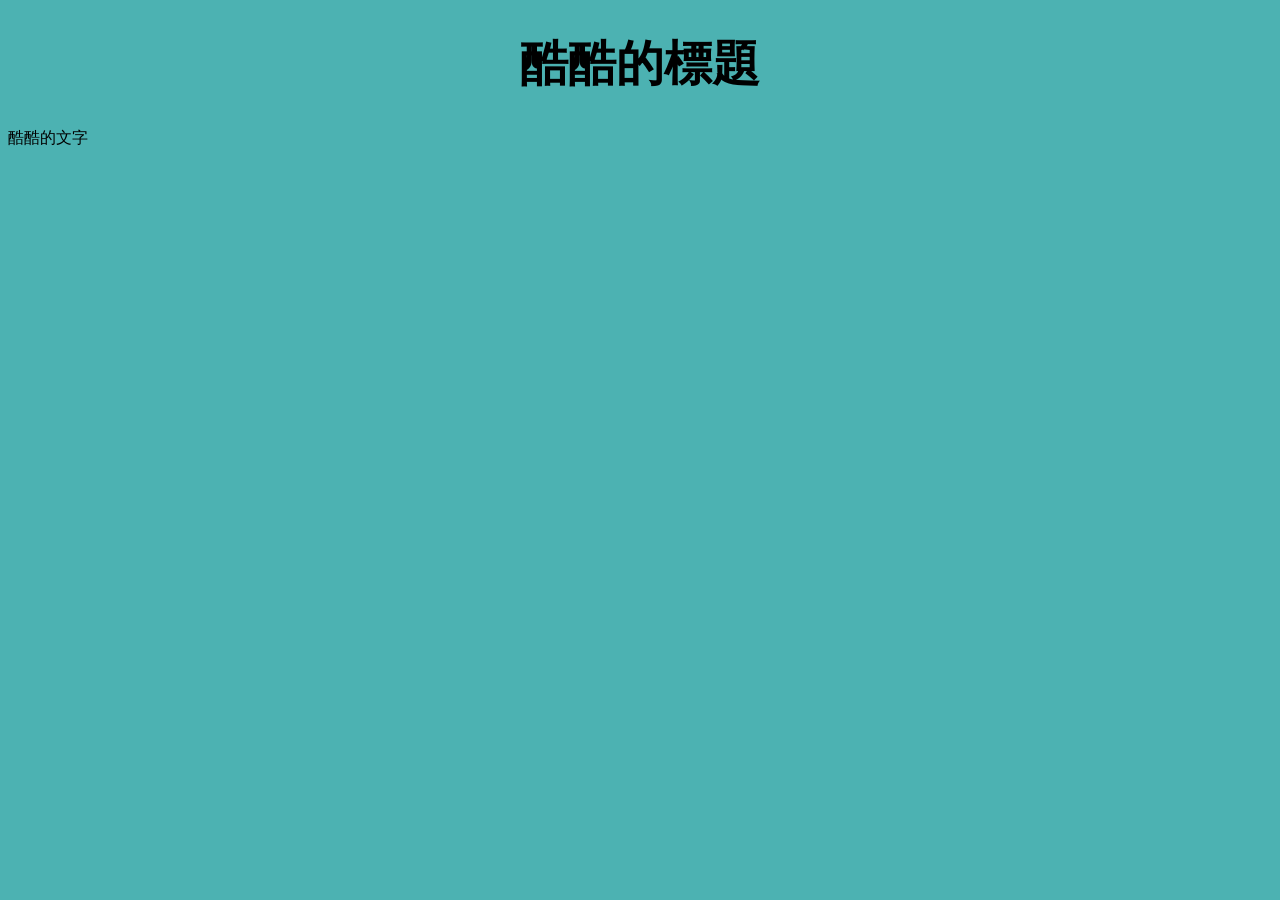
<file: template/index.html>
<!DOCTYPE html>
<html>
    <head>
        <link href="styles/style.css" rel="stylesheet" type="text/css" />
        <meta charset="utf-8" />
        <title>酷酷的網站</title>
    </head>
    <body>
        <h1>酷酷的標題</h1>
        <p>酷酷的文字</p>
    </body>
</html>
</file>
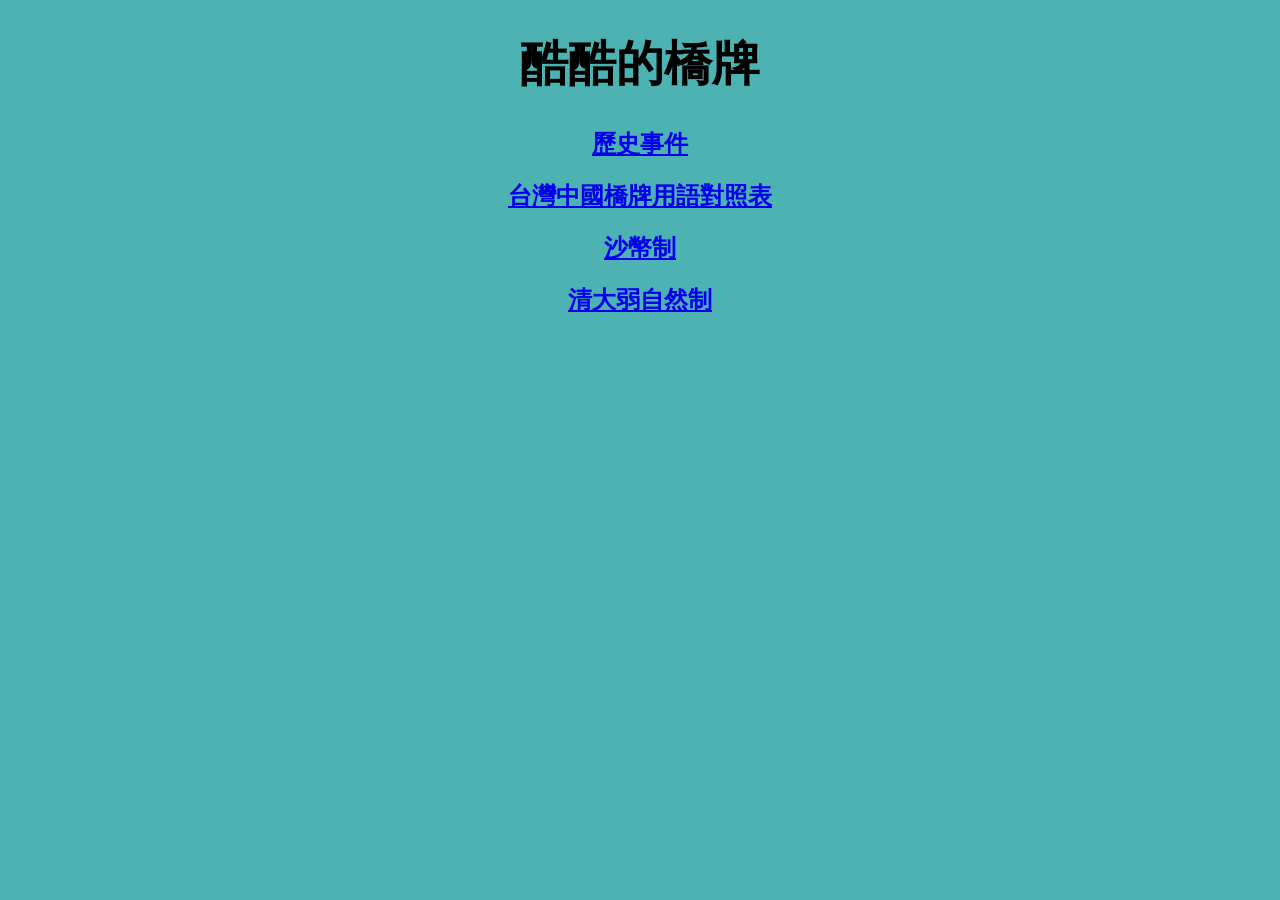
<file: bridge/bridge.html>
<!DOCTYPE html>
<html>
    <head>
        <title>bridge</title>
        <link href="styles/style.css" rel="stylesheet" type="text/css" />
    </head>

    <body>
        <h1>酷酷的橋牌</h1>
        <!--<h2><a href="Questions/Questions.html">酷酷的題目</a></h2>-->
        <h2><a href="HistoricalEvents/HistoricalEvents.html">歷史事件</a></h2>
        <h2><a href="TaiwanChinaBridgeWordCompareTable/TaiwanChinaBridgeWordCompareTable.html">台灣中國橋牌用語對照表</a></h2>
        <h2><a href="https://hackmd.io/@1qCnEOcgSl6rF58a5D48rw/BkkATVlMze">沙幣制</a></h2>
        <h2><a href="NTHURZRZ/NTHURZRZ.pdf?v1.11">清大弱自然制</a></h2>
        <!--<h2><a href="Perc/Perc.html">酷酷的精準制</a></h2>-->
    </body>
</html>
</file>
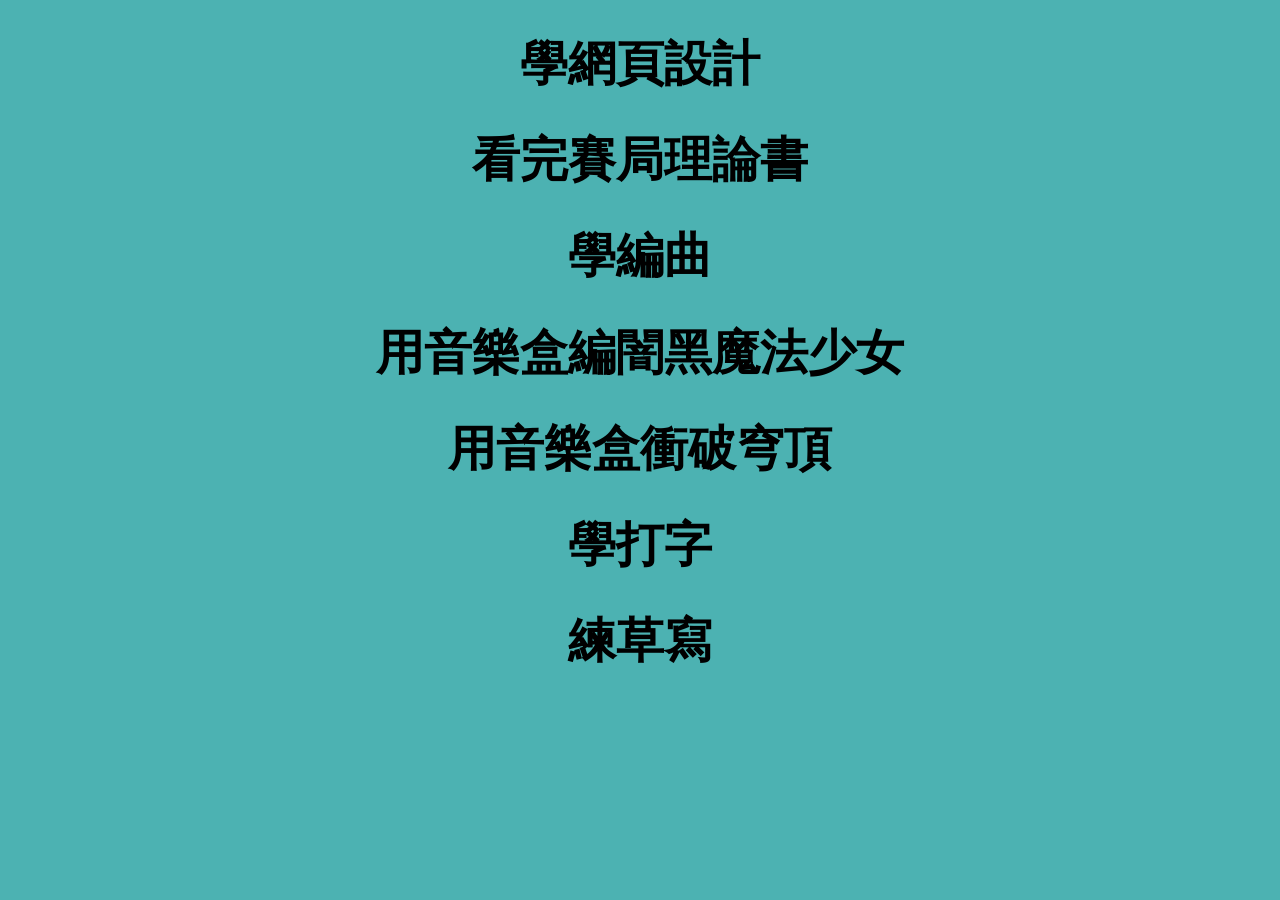
<file: TDL/TDL.html>
<!DOCTYPE html>
<html>
    <head>
        <link href="styles/style.css" rel="stylesheet" type="text/css" />
        <meta charset="utf-8" />
        <title>代辦事項</title>
    </head>
    <body>
        <h1>學網頁設計</h1>
        <h1>看完賽局理論書</h1>
        <h1>學編曲</h1>
        <h1>用音樂盒編闇黑魔法少女</h1>
        <h1>用音樂盒衝破穹頂</h1>
        <h1>學打字</h1>
        <h1>練草寫</h1>
    </body>
</html>
</file>
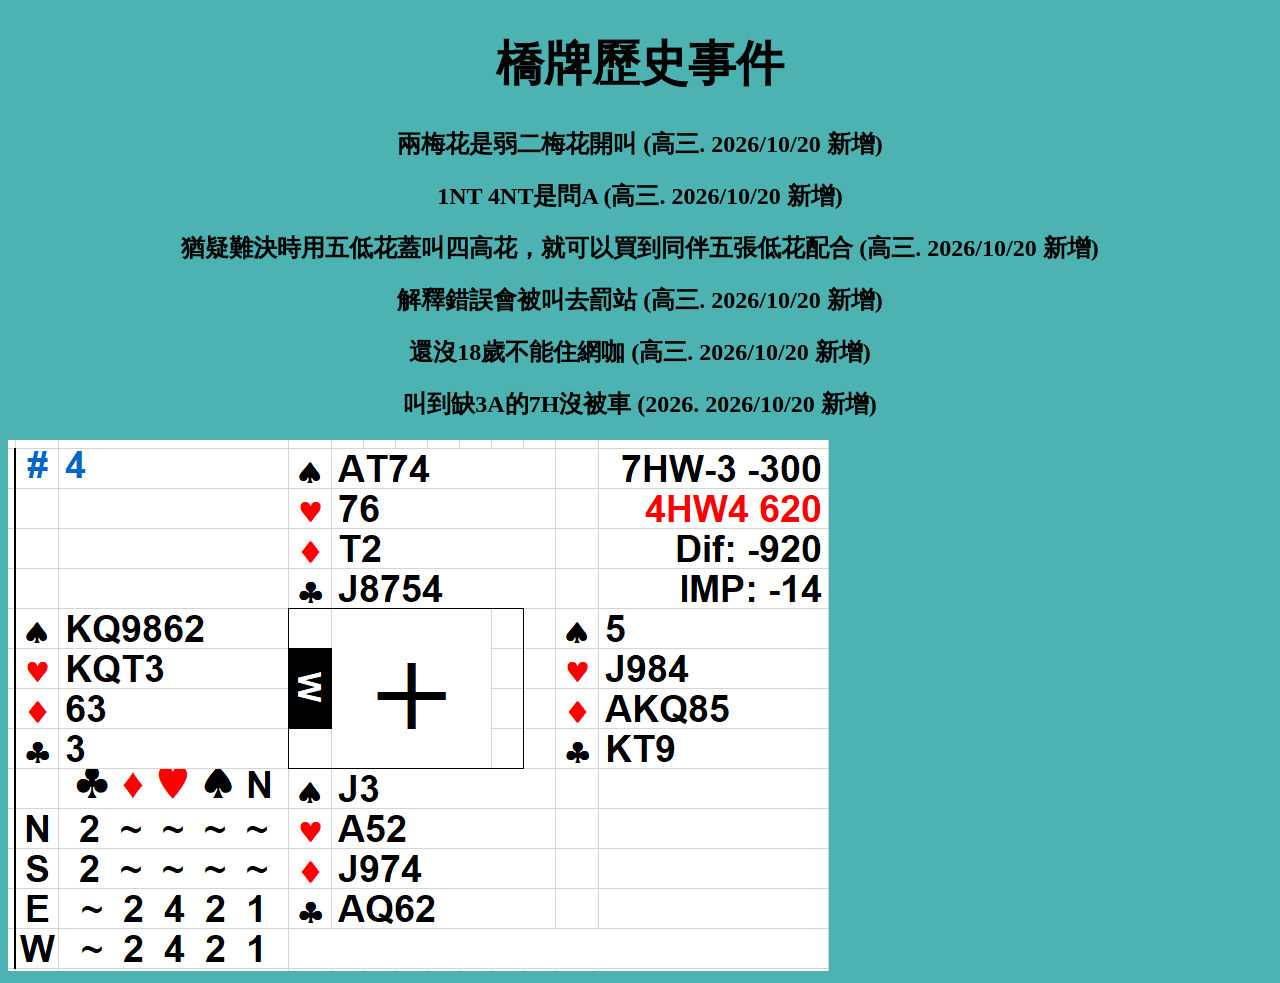
<file: bridge/Historical_events/Historical_events.html>
<!DOCTYPE html>
<html>
    <head>
        <title>歷史事件</title>
        <link href="styles/style.css" rel="stylesheet" type="text/css" />
    </head>

    <body>
        <h1>橋牌歷史事件</h1>
        <h2>兩梅花是弱二梅花開叫 (高三. 2026/10/20 新增)</h2>
        <h2>1NT 4NT是問A (高三. 2026/10/20 新增)</h2>
        <h2>猶疑難決時用五低花蓋叫四高花，就可以買到同伴五張低花配合 (高三. 2026/10/20 新增)</h2>
        <h2>解釋錯誤會被叫去罰站 (高三. 2026/10/20 新增)</h2>
        <h2>還沒18歲不能住網咖 (高三. 2026/10/20 新增)</h2>
        <h2>叫到缺3A的7H沒被車 (2026. 2026/10/20 新增)</h2>
        <img src="images/im1.png" alt="3A大作" title="3A大作">
    </body>
</html>
</file>
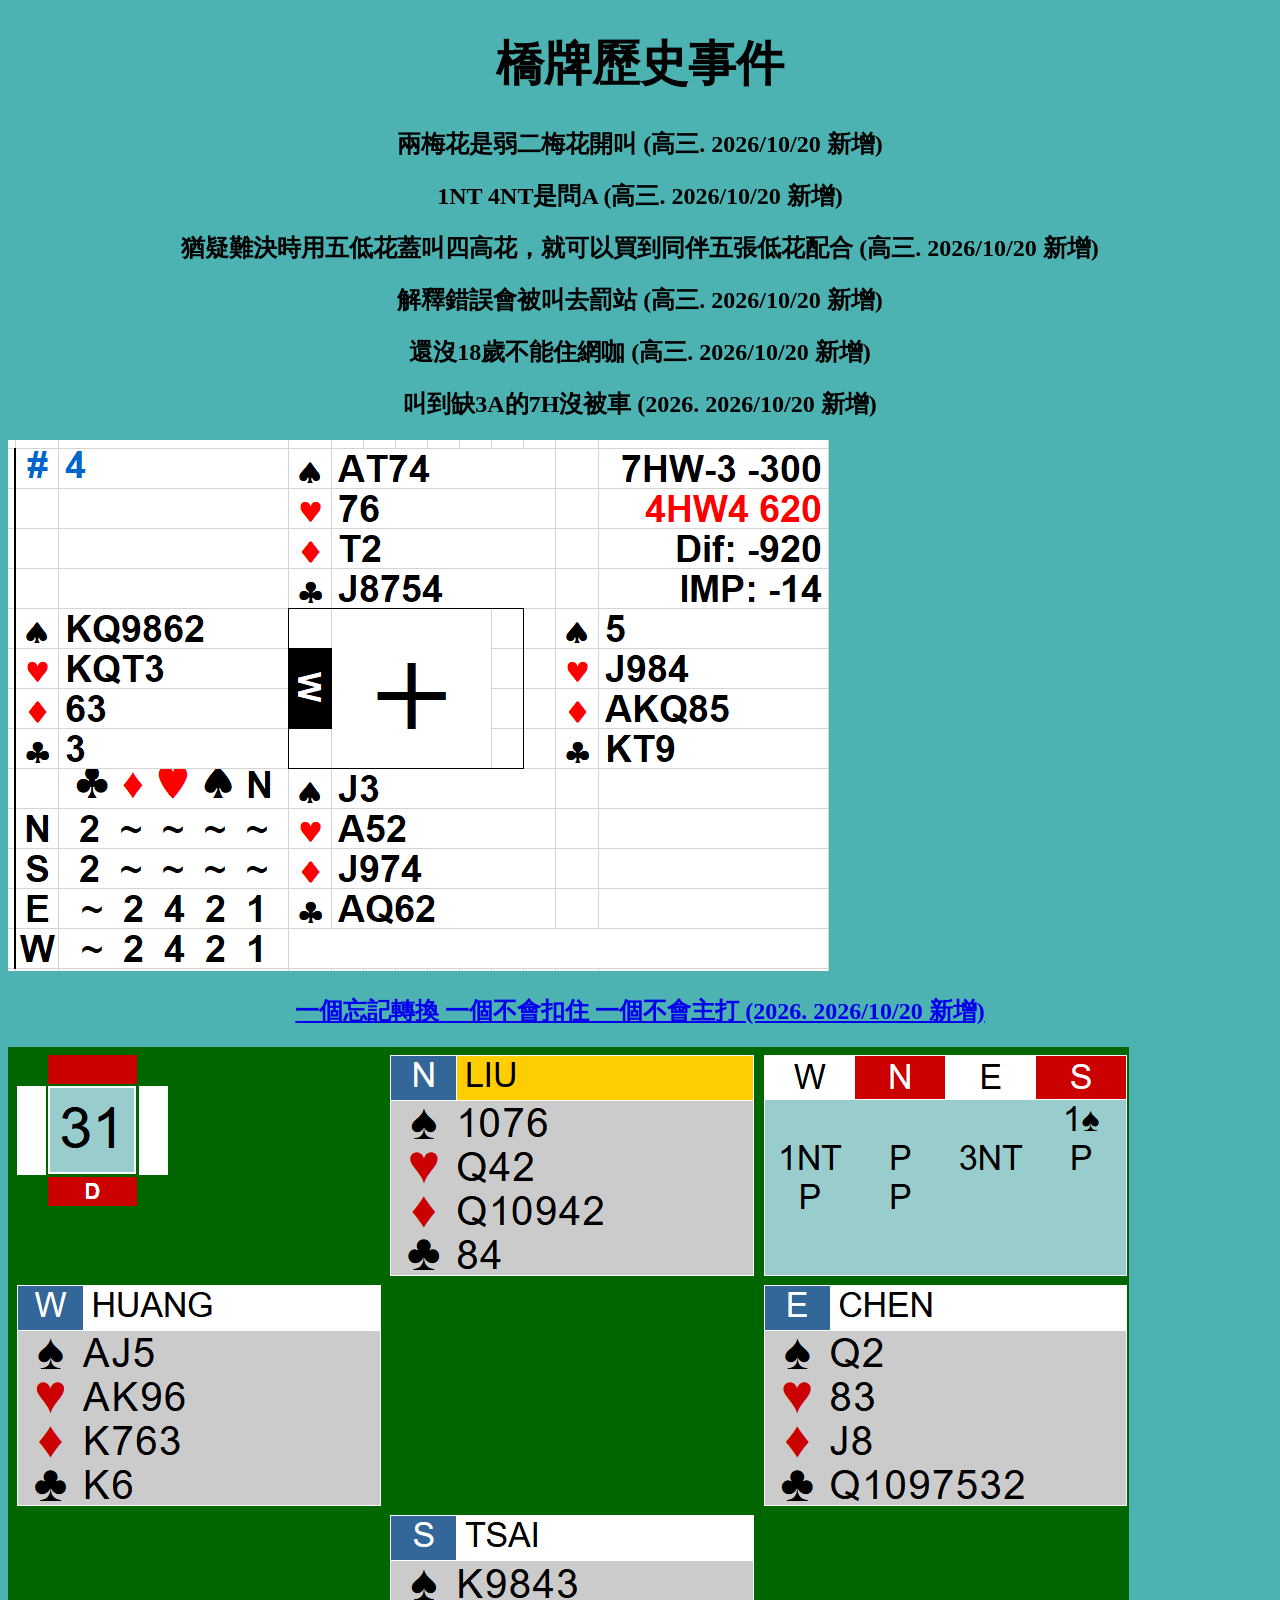
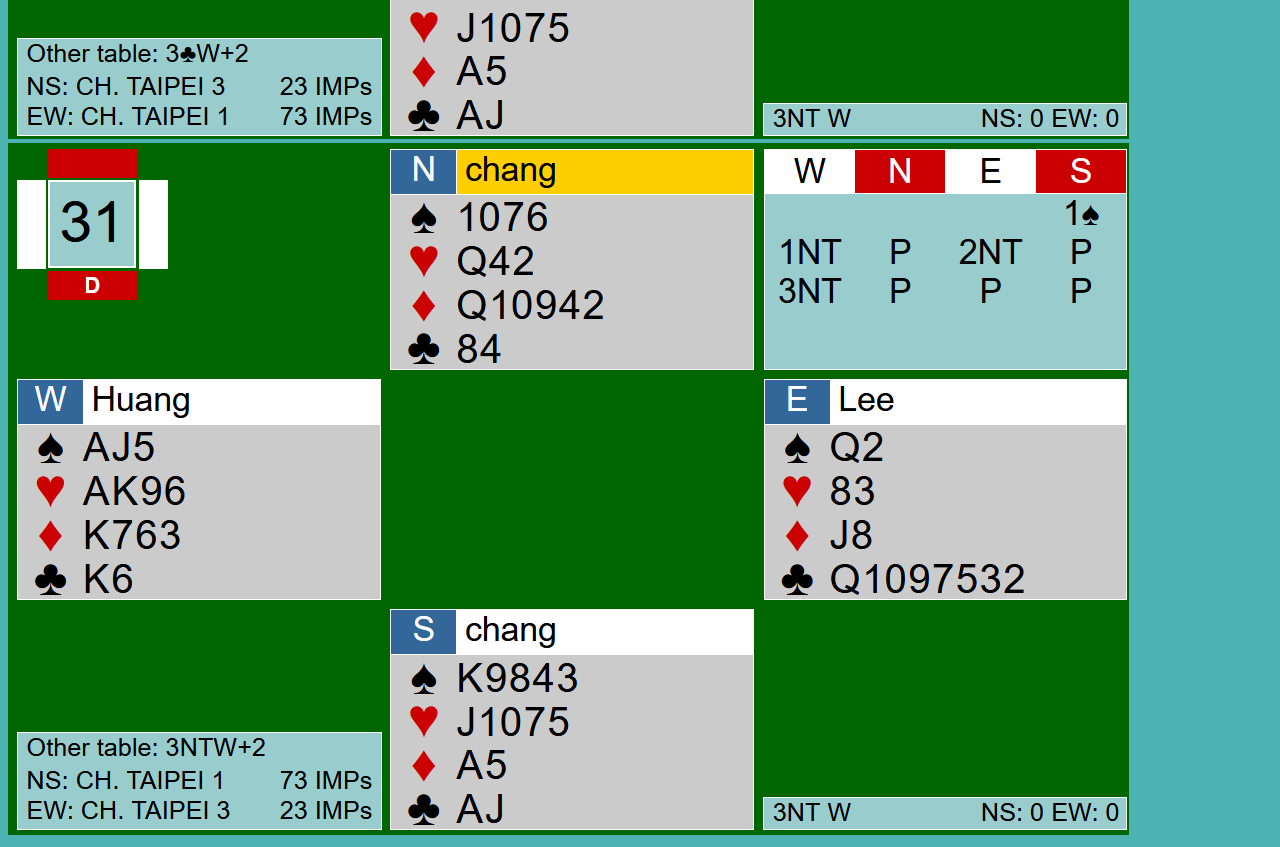
<file: bridge/HistoricalEvents/HistoricalEvents.html>
<!DOCTYPE html>
<html>
    <head>
        <title>歷史事件</title>
        <link href="styles/style.css" rel="stylesheet" type="text/css" />
    </head>

    <body>
        <h1>橋牌歷史事件</h1>
        <h2>兩梅花是弱二梅花開叫 (高三. 2026/10/20 新增)</h2>
        <h2>1NT 4NT是問A (高三. 2026/10/20 新增)</h2>
        <h2>猶疑難決時用五低花蓋叫四高花，就可以買到同伴五張低花配合 (高三. 2026/10/20 新增)</h2>
        <h2>解釋錯誤會被叫去罰站 (高三. 2026/10/20 新增)</h2>
        <h2>還沒18歲不能住網咖 (高三. 2026/10/20 新增)</h2>
        <h2>叫到缺3A的7H沒被車 (2026. 2026/10/20 新增)</h2>
        <img src="images/im1.png" alt="3A大作" title="3A大作">
        <h2><a href="https://www.bridgebase.com/tools/handviewer.html?bbo=y&linurl=https://www.bridgebase.com/tools/vugraph_linfetch.php?id=87479" target="_blank">一個忘記轉換 一個不會扣住 一個不會主打 (2026. 2026/10/20 新增)</a></h2>
        <img src="images/im2.png">
        <img src="images/im3.png">
    </body>
</html>
</file>
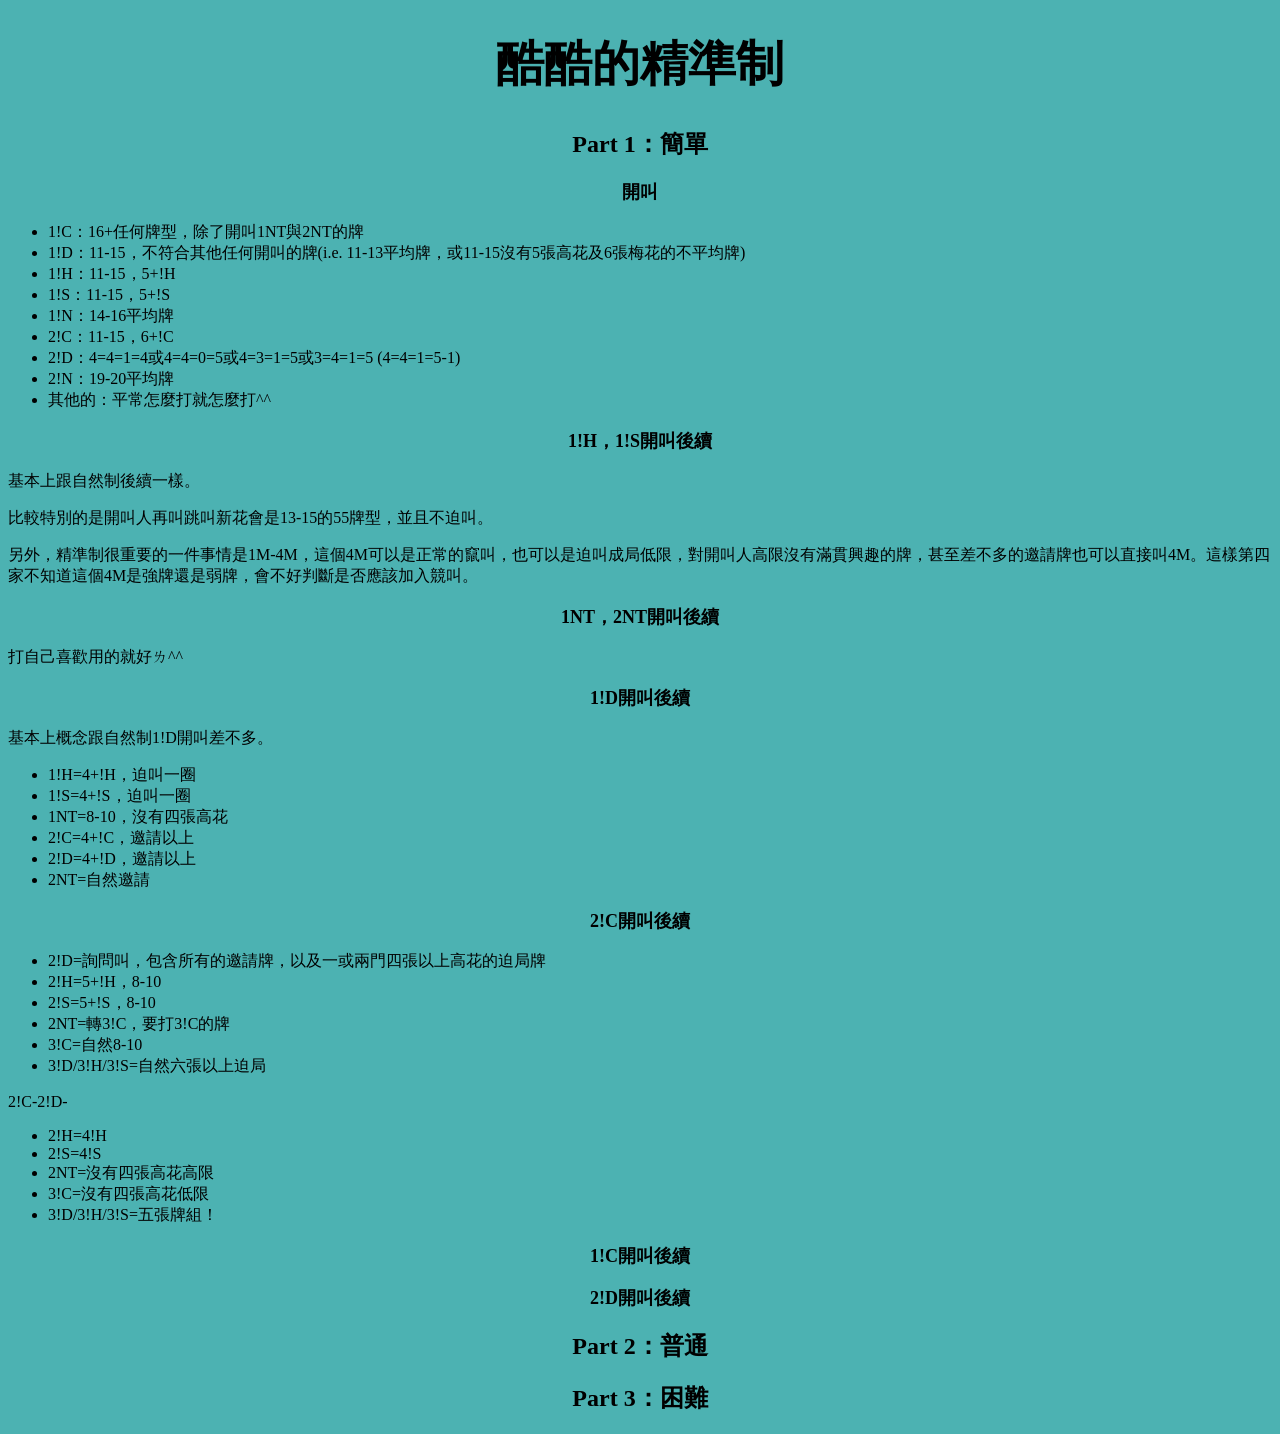
<file: bridge/Perc/Perc.html>
<!DOCTYPE html>
<html>
    <head>
        <title>酷酷的精準制</title>
        <link href="styles/style.css" rel="stylesheet" type="text/css" />
    </head>
    <body>
        <h1>酷酷的精準制</h1>
        <h2>Part 1：簡單</h2>
        <h3>開叫</h3>
            <ul>
                <li>1!C：16+任何牌型，除了開叫1NT與2NT的牌</li>
                <li>1!D：11-15，不符合其他任何開叫的牌(i.e. 11-13平均牌，或11-15沒有5張高花及6張梅花的不平均牌)</li>
                <li>1!H：11-15，5+!H</li>
                <li>1!S：11-15，5+!S</li>
                <li>1!N：14-16平均牌</li>
                <li>2!C：11-15，6+!C</li>
                <li>2!D：4=4=1=4或4=4=0=5或4=3=1=5或3=4=1=5 (4=4=1=5-1)</li>
                <li>2!N：19-20平均牌</li>
                <li>其他的：平常怎麼打就怎麼打^^</li>
            </ul>
        <h3>1!H，1!S開叫後續</h3>
            <p>基本上跟自然制後續一樣。</p>
            <p>比較特別的是開叫人再叫跳叫新花會是13-15的55牌型，並且不迫叫。</p>
            <p>另外，精準制很重要的一件事情是1M-4M，這個4M可以是正常的竄叫，也可以是迫叫成局低限，對開叫人高限沒有滿貫興趣的牌，甚至差不多的邀請牌也可以直接叫4M。這樣第四家不知道這個4M是強牌還是弱牌，會不好判斷是否應該加入競叫。</p>
        <h3>1NT，2NT開叫後續</h3>
            <p>打自己喜歡用的就好ㄌ^^</p>
        <h3>1!D開叫後續</h3>
            <p>基本上概念跟自然制1!D開叫差不多。</p>
            <ul>
                <li>1!H=4+!H，迫叫一圈</li>
                <li>1!S=4+!S，迫叫一圈</li>
                <li>1NT=8-10，沒有四張高花</li>
                <li>2!C=4+!C，邀請以上</li>
                <li>2!D=4+!D，邀請以上</li>
                <li>2NT=自然邀請</li>
            </ul>

        <h3>2!C開叫後續</h3>
            <ul>
                <li>2!D=詢問叫，包含所有的邀請牌，以及一或兩門四張以上高花的迫局牌</li>
                <li>2!H=5+!H，8-10</li>
                <li>2!S=5+!S，8-10</li>
                <li>2NT=轉3!C，要打3!C的牌</li>
                <li>3!C=自然8-10</li>
                <li>3!D/3!H/3!S=自然六張以上迫局</li>
            </ul>

            <p>2!C-2!D-</p>
            <ul>
                <li>2!H=4!H</li>
                <li>2!S=4!S</li>
                <li>2NT=沒有四張高花高限</li>
                <li>3!C=沒有四張高花低限</li>
                <li>3!D/3!H/3!S=五張牌組！</li>
            </ul>
        <h3>1!C開叫後續</h3>

        <h3>2!D開叫後續</h3>
        <h2>Part 2：普通</h2>
        <h2>Part 3：困難</h2>
    </body>
</html>
</file>
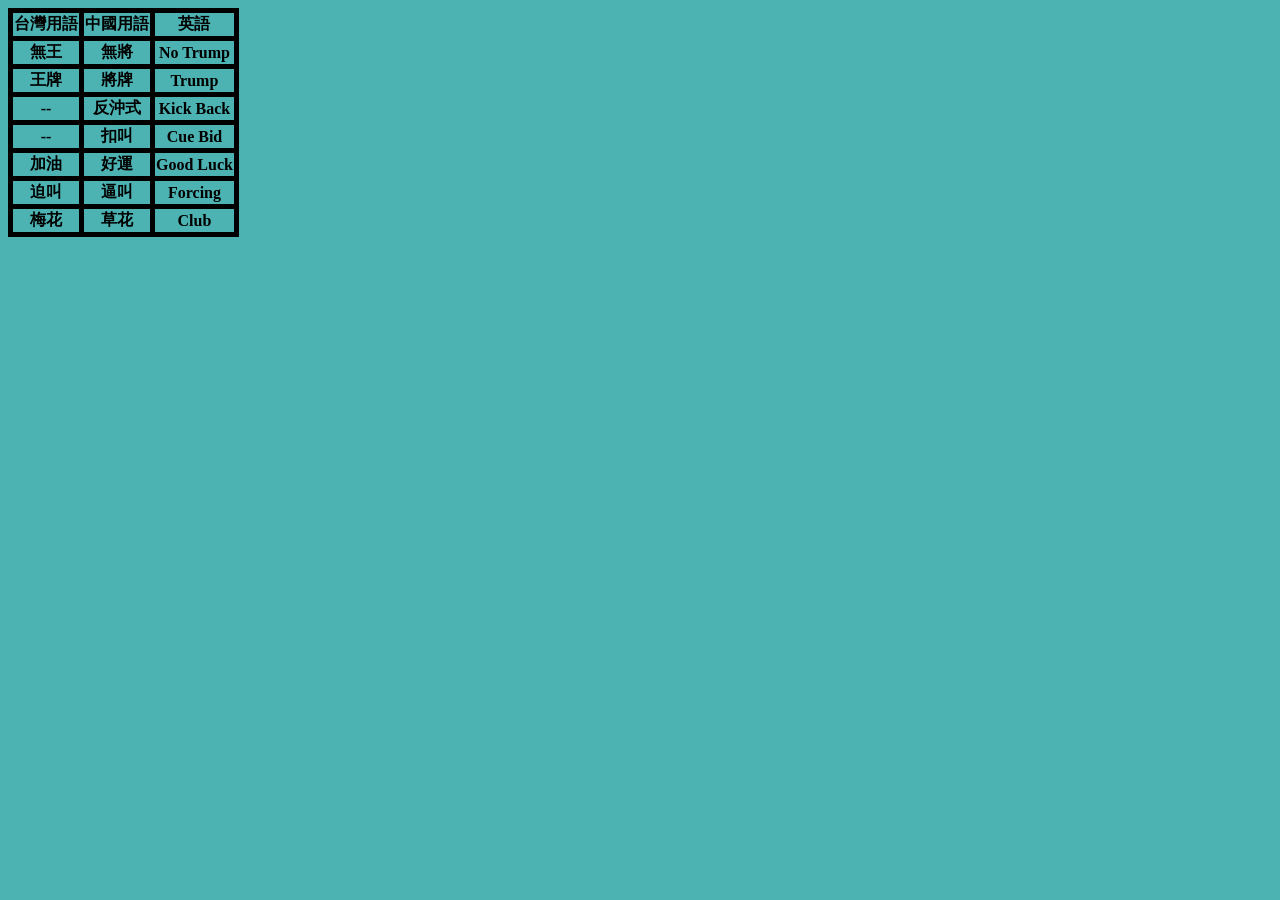
<file: bridge/TaiwanChinaBridgeWordCompareTable/TaiwanChinaBridgeWordCompareTable.html>
<!DOCTYPE html>
<html>
    <head>
        <title>兩岸橋牌用語對照表</title>
        <link href="styles/style.css" rel="stylesheet" type="text/css" />
    </head>

    <body>
        <table>
            <thead>
                <tr>
                    <th>台灣用語</th>
                    <th>中國用語</th>
                    <th>英語</th>
                </tr>
            </thead>
            <tbody>
                <tr>
                    <th>無王</th>
                    <th>無將</th>
                    <th>No Trump</th>
                </tr>
                <tr>
                    <th>王牌</th>
                    <th>將牌</th>
                    <th>Trump</th>
                </tr>
                <tr>
                    <th>--</th>
                    <th>反沖式</th>
                    <th>Kick Back</th>
                </tr>
                <tr>
                    <th>--</th>
                    <th>扣叫</th>
                    <th>Cue Bid</th>
                </tr>
                <tr>
                    <th>加油</th>
                    <th>好運</th>
                    <th>Good Luck</th>
                </tr>
                <tr>
                    <th>迫叫</th>
                    <th>逼叫</th>
                    <th>Forcing</th>
                </tr>
                <tr>
                    <th>梅花</th>
                    <th>草花</th>
                    <th>Club</th>
                </tr>
            </tbody>
        </table>

    </body>
</html>
</file>
<file: template/styles/style.css>
h1 {
    font-size: 48px;
    text-align: center;
}

#number {
    font-size: 48px;
    text-align: center;
}

h2 {
    font-size: 24px;
    text-align: center;
}
h3 {
    font-size: 18px;
    text-align: center;
}
#creator {
    font-size: 24px;
    position: absolute;
    top: 50px;
    right: 50px;
}


html {
    background-color: #4CB2B2;
}  

#hand {
    position: absolute;
    font-size: 48px;
    top: 24px;
    left: 96px;
    width: 500px;
    border-style: solid;
    border-radius: 5px;
    padding: 20px;
}

#bidding {
    position: absolute;
    font-size: 48px;
    top: 100px;
    left: 950px;
    text-align: center;
    vertical-align: middle;
}

.NVUL {
    width:130px;
    background-color:green;
}

.VUL {
    width:130px;
    background-color:red;
}

table, th, td{
    border: 5px solid black;
    border-collapse: collapse;
}

#bids {
    position: absolute;
    font-size: 24px;
    top: 350px;
    left: 96px;
    border-style: solid;
    border-radius: 5px;
    padding: 20px;
}

button{
    width: 64px;
    height: 48px;
}

#answer {
    position: absolute;
    font-size: 24px;
    top: 580px;
    left: 750px;
    border-style: solid;
    border-radius: 5px;
    padding: 20px;
}

#Previous {
    position: absolute;
    font-size: 32px;
    top: 100px;
    left: 700px;
    border-style: solid;
    border-radius: 5px;
}

#Next {
    position: absolute;
    font-size: 32px;
    top: 200px;
    left: 700px;
    border-style: solid;
    border-radius: 5px;
}
</file>
<file: bridge/styles/style.css>
h1 {
    font-size: 48px;
    text-align: center;
}

#number {
    font-size: 48px;
    text-align: center;
}

h2 {
    font-size: 24px;
    text-align: center;
}
h3 {
    font-size: 18px;
    text-align: center;
}
#creator {
    font-size: 24px;
    position: absolute;
    top: 50px;
    right: 50px;
}


html {
    background-color: #4CB2B2;
}  

#hand {
    position: absolute;
    font-size: 48px;
    top: 24px;
    left: 96px;
    width: 500px;
    border-style: solid;
    border-radius: 5px;
    padding: 20px;
}

#bidding {
    position: absolute;
    font-size: 48px;
    top: 100px;
    left: 950px;
    text-align: center;
    vertical-align: middle;
}

.NVUL {
    width:130px;
    background-color:green;
}

.VUL {
    width:130px;
    background-color:red;
}

table, th, td{
    border: 5px solid black;
    border-collapse: collapse;
}

#bids {
    position: absolute;
    font-size: 24px;
    top: 350px;
    left: 96px;
    border-style: solid;
    border-radius: 5px;
    padding: 20px;
}

button{
    width: 64px;
    height: 48px;
}

#answer {
    position: absolute;
    font-size: 24px;
    top: 580px;
    left: 750px;
    border-style: solid;
    border-radius: 5px;
    padding: 20px;
}

#Previous {
    position: absolute;
    font-size: 32px;
    top: 100px;
    left: 700px;
    border-style: solid;
    border-radius: 5px;
}

#Next {
    position: absolute;
    font-size: 32px;
    top: 200px;
    left: 700px;
    border-style: solid;
    border-radius: 5px;
}
</file>
<file: TDL/styles/style.css>
h1 {
    font-size: 48px;
    text-align: center;
}

#number {
    font-size: 48px;
    text-align: center;
}

h2 {
    font-size: 24px;
    text-align: center;
}
h3 {
    font-size: 18px;
    text-align: center;
}
#creator {
    font-size: 24px;
    position: absolute;
    top: 50px;
    right: 50px;
}


html {
    background-color: #4CB2B2;
}  

#hand {
    position: absolute;
    font-size: 48px;
    top: 24px;
    left: 96px;
    width: 500px;
    border-style: solid;
    border-radius: 5px;
    padding: 20px;
}

#bidding {
    position: absolute;
    font-size: 48px;
    top: 100px;
    left: 950px;
    text-align: center;
    vertical-align: middle;
}

.NVUL {
    width:130px;
    background-color:green;
}

.VUL {
    width:130px;
    background-color:red;
}

table, th, td{
    border: 5px solid black;
    border-collapse: collapse;
}

#bids {
    position: absolute;
    font-size: 24px;
    top: 350px;
    left: 96px;
    border-style: solid;
    border-radius: 5px;
    padding: 20px;
}

button{
    width: 64px;
    height: 48px;
}

#answer {
    position: absolute;
    font-size: 24px;
    top: 580px;
    left: 750px;
    border-style: solid;
    border-radius: 5px;
    padding: 20px;
}

#Previous {
    position: absolute;
    font-size: 32px;
    top: 100px;
    left: 700px;
    border-style: solid;
    border-radius: 5px;
}

#Next {
    position: absolute;
    font-size: 32px;
    top: 200px;
    left: 700px;
    border-style: solid;
    border-radius: 5px;
}
</file>
<file: bridge/Historical_events/styles/style.css>
h1 {
    font-size: 48px;
    text-align: center;
}

#number {
    font-size: 48px;
    text-align: center;
}

h2 {
    font-size: 24px;
    text-align: center;
}
h3 {
    font-size: 18px;
    text-align: center;
}
#creator {
    font-size: 24px;
    position: absolute;
    top: 50px;
    right: 50px;
}


html {
    background-color: #4CB2B2;
}  

#hand {
    position: absolute;
    font-size: 48px;
    top: 24px;
    left: 96px;
    width: 500px;
    border-style: solid;
    border-radius: 5px;
    padding: 20px;
}

#bidding {
    position: absolute;
    font-size: 48px;
    top: 100px;
    left: 950px;
    text-align: center;
    vertical-align: middle;
}

.NVUL {
    width:130px;
    background-color:green;
}

.VUL {
    width:130px;
    background-color:red;
}

table, th, td{
    border: 5px solid black;
    border-collapse: collapse;
}

#bids {
    position: absolute;
    font-size: 24px;
    top: 350px;
    left: 96px;
    border-style: solid;
    border-radius: 5px;
    padding: 20px;
}

button{
    width: 64px;
    height: 48px;
}

#answer {
    position: absolute;
    font-size: 24px;
    top: 580px;
    left: 750px;
    border-style: solid;
    border-radius: 5px;
    padding: 20px;
}

#Previous {
    position: absolute;
    font-size: 32px;
    top: 100px;
    left: 700px;
    border-style: solid;
    border-radius: 5px;
}

#Next {
    position: absolute;
    font-size: 32px;
    top: 200px;
    left: 700px;
    border-style: solid;
    border-radius: 5px;
}
</file>
<file: bridge/HistoricalEvents/styles/style.css>
h1 {
    font-size: 48px;
    text-align: center;
}

#number {
    font-size: 48px;
    text-align: center;
}

h2 {
    font-size: 24px;
    text-align: center;
}
h3 {
    font-size: 18px;
    text-align: center;
}
#creator {
    font-size: 24px;
    position: absolute;
    top: 50px;
    right: 50px;
}


html {
    background-color: #4CB2B2;
}  

#hand {
    position: absolute;
    font-size: 48px;
    top: 24px;
    left: 96px;
    width: 500px;
    border-style: solid;
    border-radius: 5px;
    padding: 20px;
}

#bidding {
    position: absolute;
    font-size: 48px;
    top: 100px;
    left: 950px;
    text-align: center;
    vertical-align: middle;
}

.NVUL {
    width:130px;
    background-color:green;
}

.VUL {
    width:130px;
    background-color:red;
}

table, th, td{
    border: 5px solid black;
    border-collapse: collapse;
}

#bids {
    position: absolute;
    font-size: 24px;
    top: 350px;
    left: 96px;
    border-style: solid;
    border-radius: 5px;
    padding: 20px;
}

button{
    width: 64px;
    height: 48px;
}

#answer {
    position: absolute;
    font-size: 24px;
    top: 580px;
    left: 750px;
    border-style: solid;
    border-radius: 5px;
    padding: 20px;
}

#Previous {
    position: absolute;
    font-size: 32px;
    top: 100px;
    left: 700px;
    border-style: solid;
    border-radius: 5px;
}

#Next {
    position: absolute;
    font-size: 32px;
    top: 200px;
    left: 700px;
    border-style: solid;
    border-radius: 5px;
}
</file>
<file: bridge/Perc/styles/style.css>
h1 {
    font-size: 48px;
    text-align: center;
}

#number {
    font-size: 48px;
    text-align: center;
}

h2 {
    font-size: 24px;
    text-align: center;
}
h3 {
    font-size: 18px;
    text-align: center;
}
#creator {
    font-size: 24px;
    position: absolute;
    top: 50px;
    right: 50px;
}


html {
    background-color: #4CB2B2;
}  

#hand {
    position: absolute;
    font-size: 48px;
    top: 24px;
    left: 96px;
    width: 500px;
    border-style: solid;
    border-radius: 5px;
    padding: 20px;
}

#bidding {
    position: absolute;
    font-size: 48px;
    top: 100px;
    left: 950px;
    text-align: center;
    vertical-align: middle;
}

.NVUL {
    width:130px;
    background-color:green;
}

.VUL {
    width:130px;
    background-color:red;
}

table, th, td{
    border: 5px solid black;
    border-collapse: collapse;
}

#bids {
    position: absolute;
    font-size: 24px;
    top: 350px;
    left: 96px;
    border-style: solid;
    border-radius: 5px;
    padding: 20px;
}

button{
    width: 64px;
    height: 48px;
}

#answer {
    position: absolute;
    font-size: 24px;
    top: 580px;
    left: 750px;
    border-style: solid;
    border-radius: 5px;
    padding: 20px;
}

#Previous {
    position: absolute;
    font-size: 32px;
    top: 100px;
    left: 700px;
    border-style: solid;
    border-radius: 5px;
}

#Next {
    position: absolute;
    font-size: 32px;
    top: 200px;
    left: 700px;
    border-style: solid;
    border-radius: 5px;
}
</file>
<file: bridge/TaiwanChinaBridgeWordCompareTable/styles/style.css>
h1 {
    font-size: 48px;
    text-align: center;
}

#number {
    font-size: 48px;
    text-align: center;
}

h2 {
    font-size: 24px;
    text-align: center;
}
h3 {
    font-size: 18px;
    text-align: center;
}
#creator {
    font-size: 24px;
    position: absolute;
    top: 50px;
    right: 50px;
}


html {
    background-color: #4CB2B2;
}  

#hand {
    position: absolute;
    font-size: 48px;
    top: 24px;
    left: 96px;
    width: 500px;
    border-style: solid;
    border-radius: 5px;
    padding: 20px;
}

#bidding {
    position: absolute;
    font-size: 48px;
    top: 100px;
    left: 950px;
    text-align: center;
    vertical-align: middle;
}

.NVUL {
    width:130px;
    background-color:green;
}

.VUL {
    width:130px;
    background-color:red;
}

table, th, td{
    border: 5px solid black;
    border-collapse: collapse;
}

#bids {
    position: absolute;
    font-size: 24px;
    top: 350px;
    left: 96px;
    border-style: solid;
    border-radius: 5px;
    padding: 20px;
}

button{
    width: 64px;
    height: 48px;
}

#answer {
    position: absolute;
    font-size: 24px;
    top: 580px;
    left: 750px;
    border-style: solid;
    border-radius: 5px;
    padding: 20px;
}

#Previous {
    position: absolute;
    font-size: 32px;
    top: 100px;
    left: 700px;
    border-style: solid;
    border-radius: 5px;
}

#Next {
    position: absolute;
    font-size: 32px;
    top: 200px;
    left: 700px;
    border-style: solid;
    border-radius: 5px;
}
</file>
